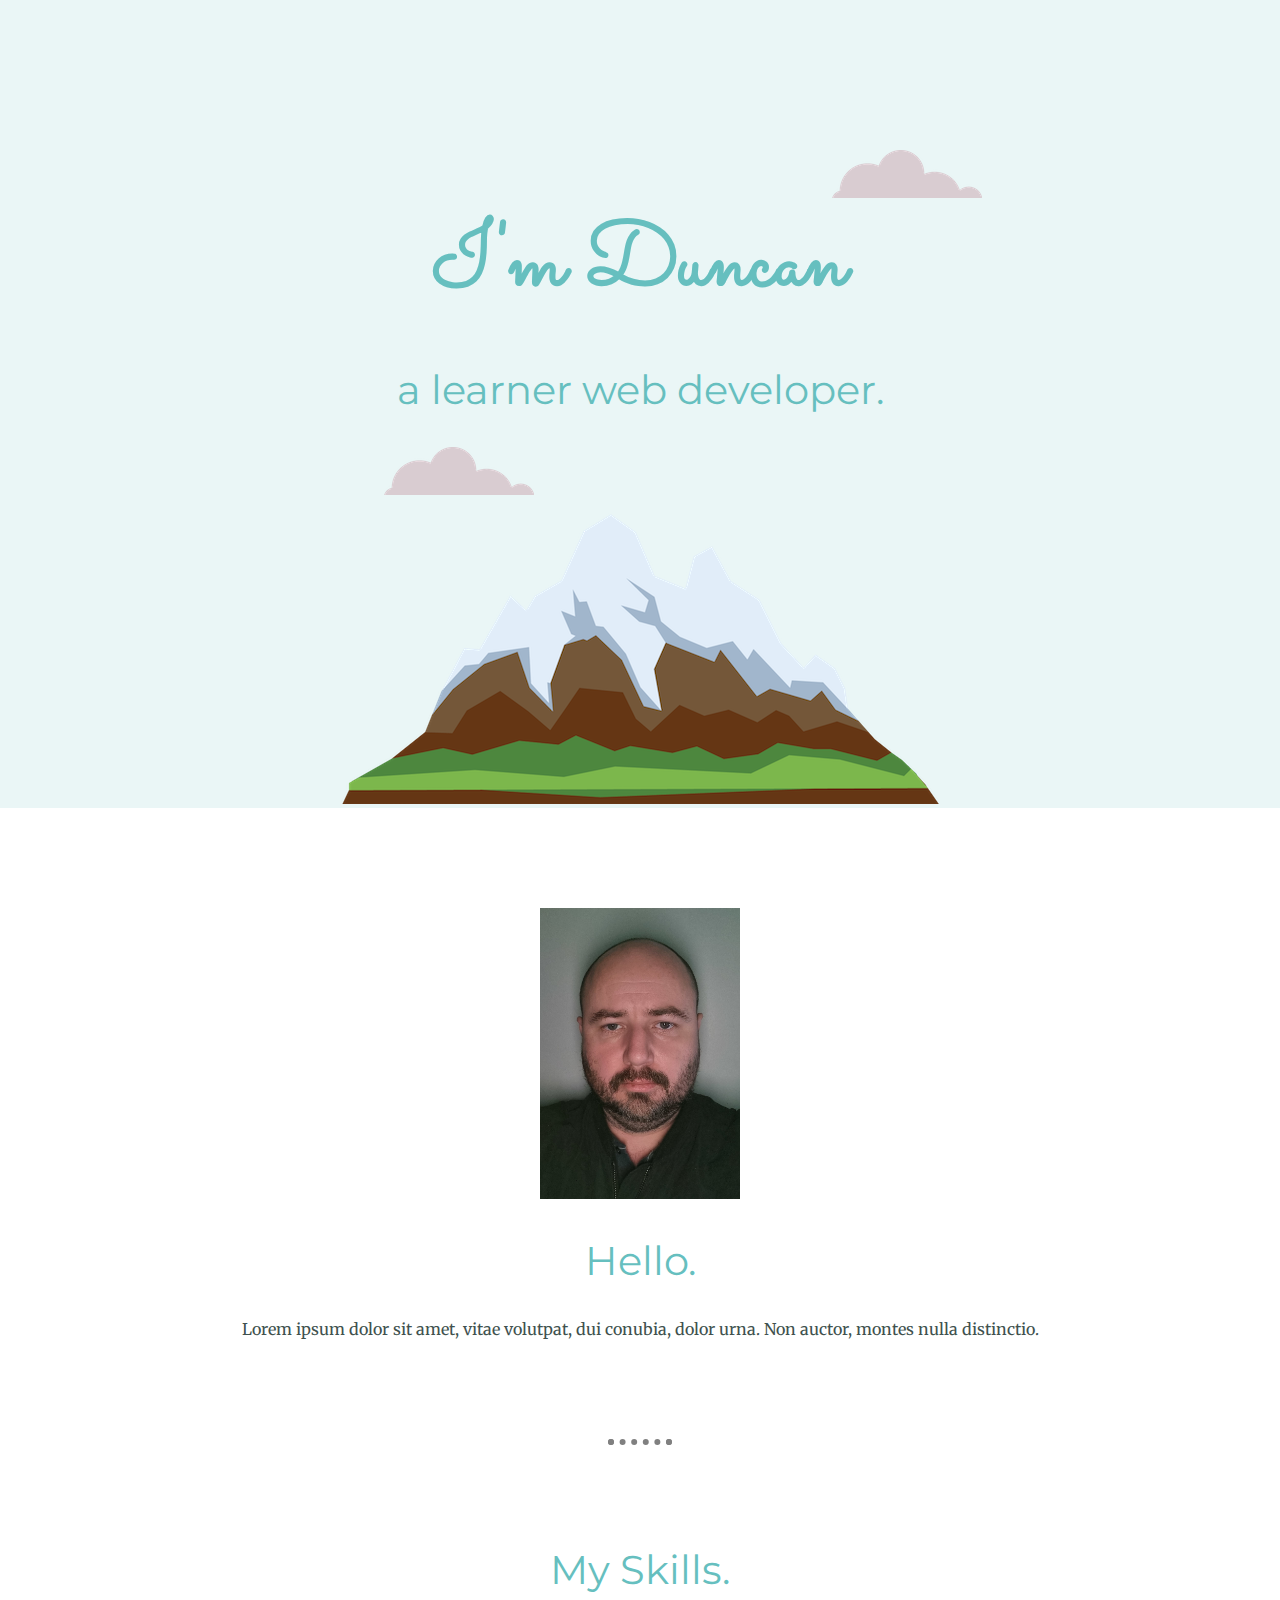
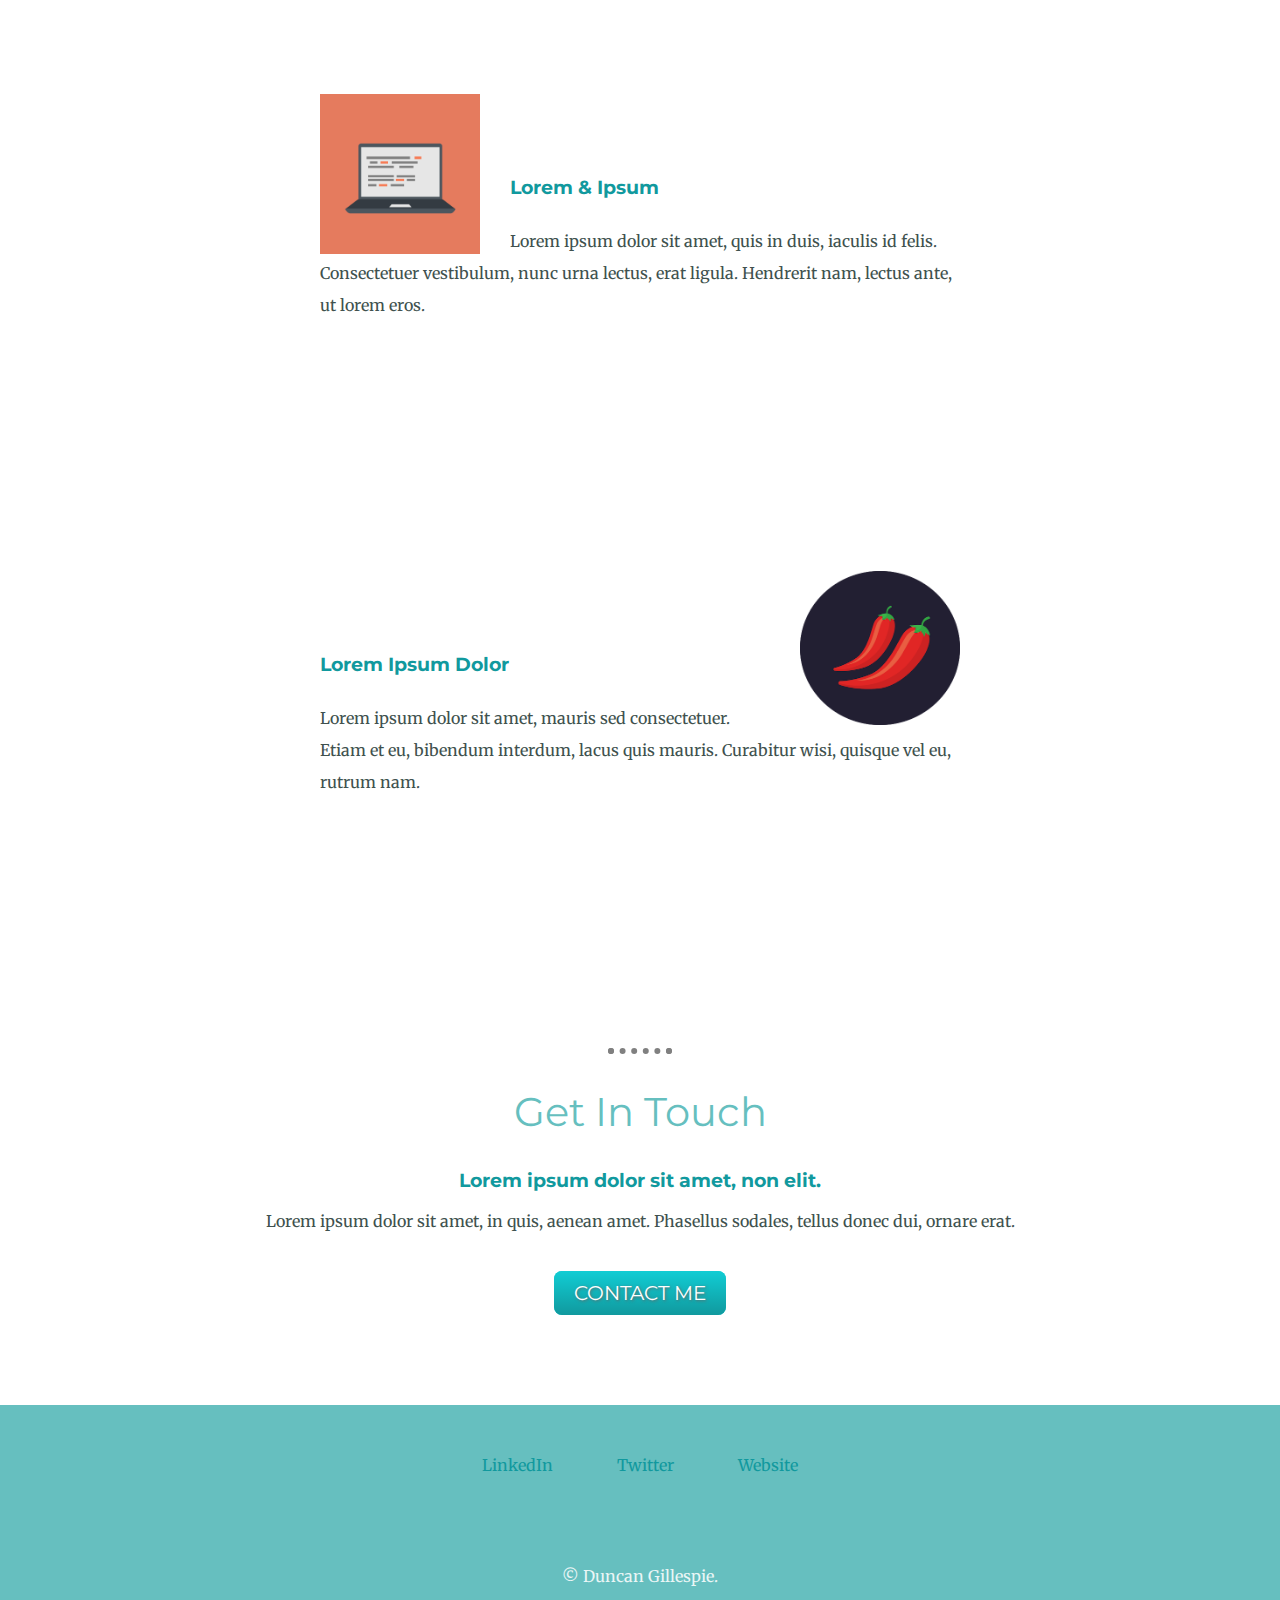
<file: 02css/index.html>
<!DOCTYPE html>
<html>
    <head>
        <meta charset="UTF-8">
        <title>Duncan Gillespie</title>
        <link rel="stylesheet" href="css/styles.css">
        <link rel="icon" href="D.ico" >
        <!--https://www.favicon.cc/ make your own icons-->
        <!--https://colorhunt.co/   color hunt  -->
        <!--https://www.cssfontstack.com/   guide to fonts  -->
        <!--https://fonts.google.com/   link to fonts  -->
        <!--lorem ipsum paragraph filler  -->
        <!--flat icon  -->
        <!--https://giphy.com/  -->
        <!-- https://css3buttongenerator.com/ -->
        <link rel="preconnect" href="https://fonts.googleapis.com">
        <link rel="preconnect" href="https://fonts.gstatic.com" crossorigin>
        <link href="https://fonts.googleapis.com/css2?family=Merriweather&family=Montserrat&family=Sacramento&display=swap" rel="stylesheet">
    </head>
    <body>
        <div class="top-container">
            <img class="top-cloud" src="imgs/cloud.png" alt="cloud-img">
            <h1>I'm Duncan</h1>
            <h2>a learner web developer.</h2>
            <img class="bottom-cloud" src="imgs/cloud.png" alt="cloud-img">
            <!-- <iframe src="https://giphy.com/embed/3ohs7T1ljes6v7EdFe" width="480" height="360" class="giph" frameBorder="0" style="pointer-events: none;" allowFullScreen></iframe>-->
            <img src="imgs/mountain.png" alt="cloud-img">
        </div>
        <div class="middle-container">
            <div class="profile">
              <img class="profile-pic" style="width:200px;" src="imgs/myprofilepic.jpg" alt="Angela Bauer Profile default">
              <h2>Hello.</h2>
              <p>Lorem ipsum dolor sit amet, vitae volutpat, dui conubia, dolor urna. Non auctor, montes nulla distinctio.</p>
            </div>
            <hr>
            <div class="skills">
              <h2>My Skills.</h2>
              <div class="skill-row">
                <img class="code-img" src="imgs/computer.png" alt="">
                <h3 >Lorem & Ipsum</h3>
                <p>Lorem ipsum dolor sit amet, quis in duis, iaculis id felis. Consectetuer vestibulum, nunc urna lectus, erat ligula. Hendrerit nam, lectus ante, ut lorem eros.</p>
              </div>
              <div class="skill-row">
                <img class="chilli-img" src="imgs/chillies.png" alt="">
                <h3>Lorem Ipsum Dolor</h3>
                <p>Lorem ipsum dolor sit amet, mauris sed consectetuer. Etiam et eu, bibendum interdum, lacus quis mauris. Curabitur wisi, quisque vel eu, rutrum nam.</p>
              </div>
            </div>
            <hr>
            <div class="contact-me">
              <h2>Get In Touch</h2>
              <h3>Lorem ipsum dolor sit amet, non elit.</h3>
              <p>Lorem ipsum dolor sit amet, in quis, aenean amet. Phasellus sodales, tellus donec dui, ornare erat.</p>
              <div class="button"><a class="btn" href="mailto:name@email.com">CONTACT ME</a></div>
              
            </div>
          </div>
          
          
          <div class="bottom-container">
            <a class="footer-link" href="https://www.linkedin.com/">LinkedIn</a>
            <a class="footer-link" href="https://twitter.com/">Twitter</a>
            <a class="footer-link" href="https://www.appbrewery.co/">Website</a>
            <p>© Duncan Gillespie.</p>
          </div>
    </body>
</html>
</file>
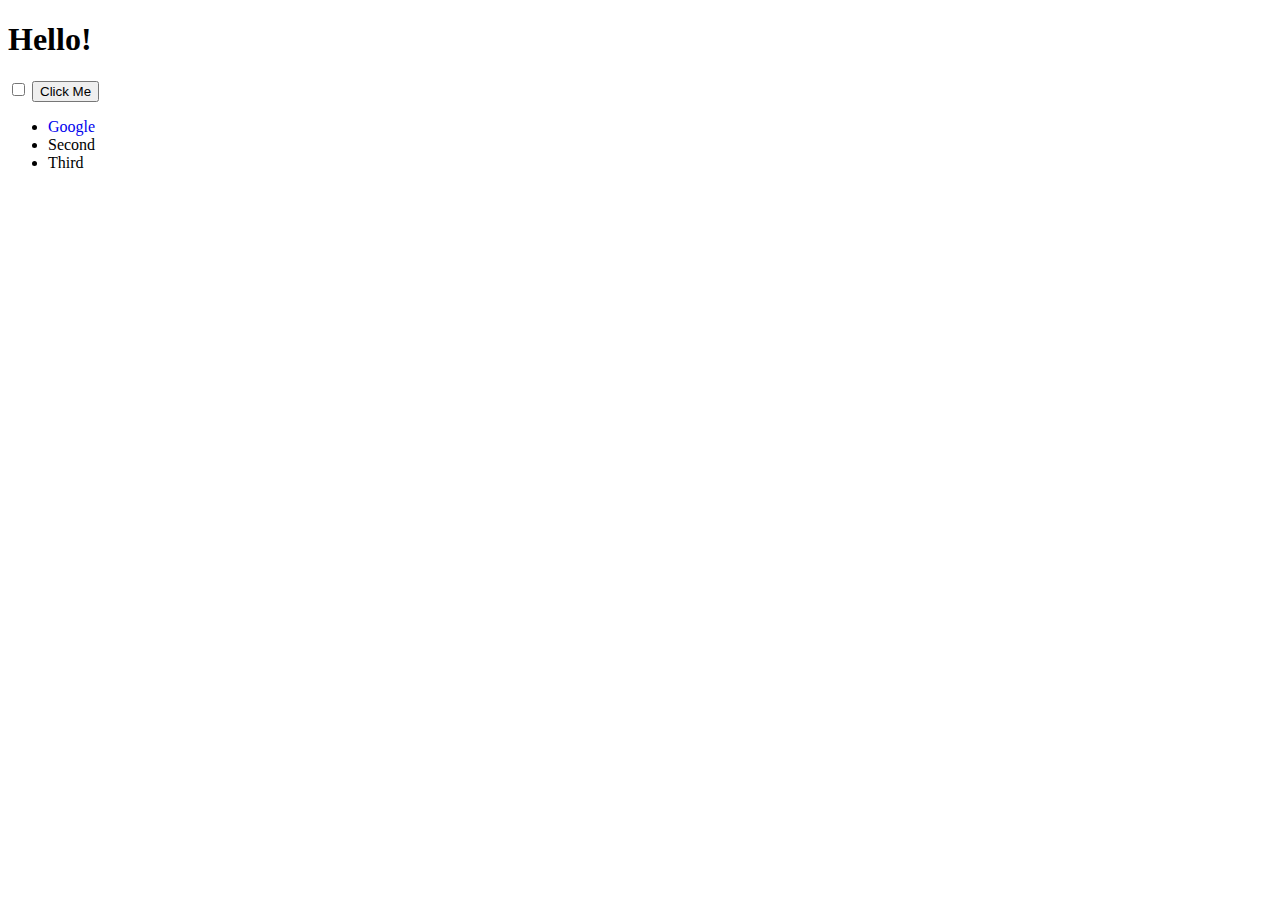
<file: 07javascript3thedom/index.html>
<!DOCTYPE html>
<html lang="eng">
    <head>
        <meta charset="UTF-8">
        <link rel="stylesheet" href="style.css">
        <!-- html tree generator -->
    </head>
    <body>
        <h1 id="title">Hello!</h1>

        <input type="checkbox">

        <button class="btn">Click Me</button>

        <ul id="list">
            <li class="item"><a href="www.google.com">Google</a></li>
            <li class="item">Second</li>
            <li class="item">Third</li>
        </ul>

        <script src="index.js" charset="UTF-8"></script>
    </body>
</html>
</file>
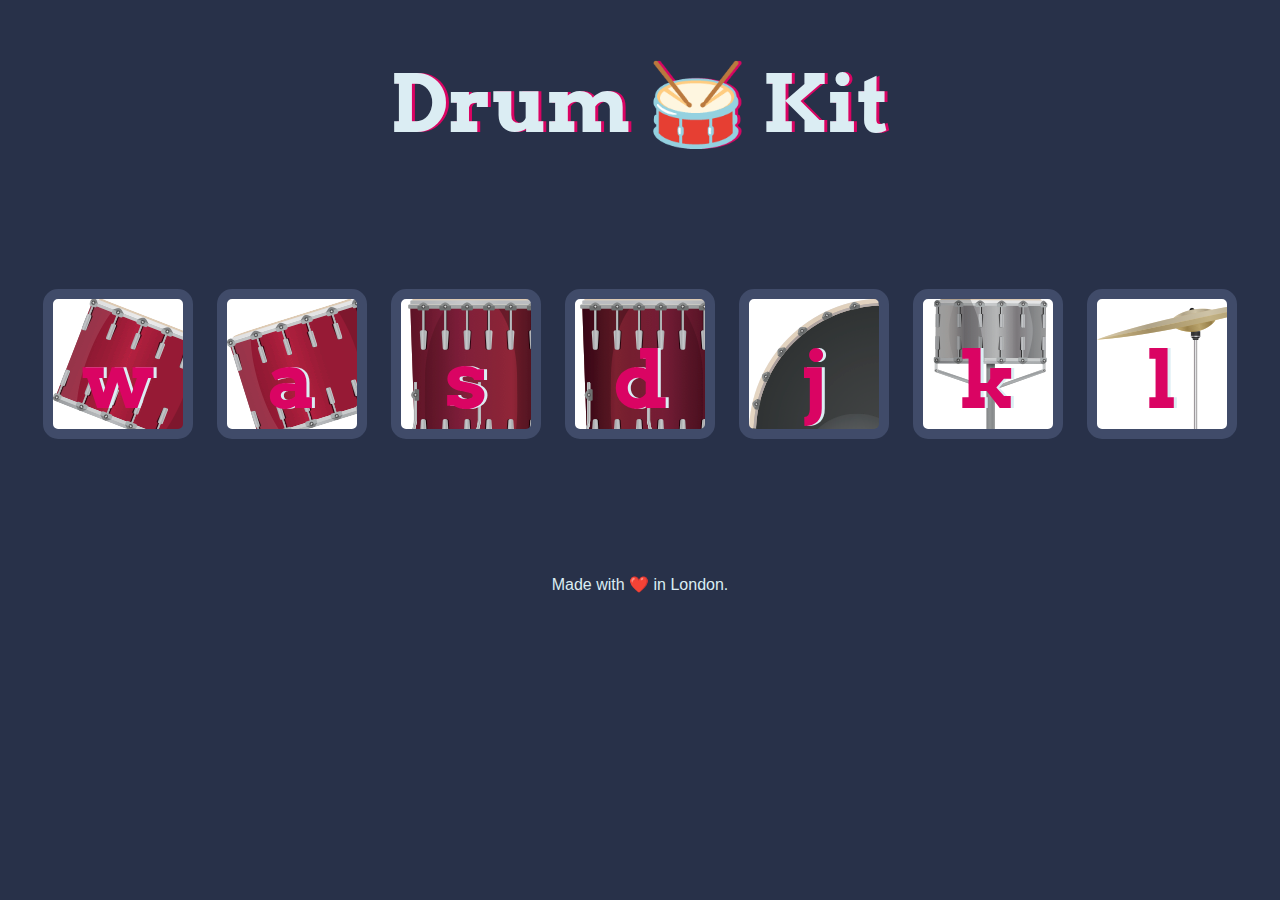
<file: 09javascript5advanced/index.html>
<!DOCTYPE html>
<html lang="en" dir="ltr">

<head>
  <meta charset="utf-8">
  <title>Drum Kit</title>
  <link rel="stylesheet" href="styles.css">
  <link href="https://fonts.googleapis.com/css?family=Arvo" rel="stylesheet">
</head>

<body>

  <h1 id="title">Drum 🥁 Kit</h1>
  <div class="set">
    <button class="w drum">w</button>
    <button class="a drum">a</button>
    <button class="s drum">s</button>
    <button class="d drum">d</button>
    <button class="j drum">j</button>
    <button class="k drum">k</button>
    <button class="l drum">l</button>
  </div>


  <footer>
    Made with ❤️ in London.
  </footer>
  <script src="index.js"></script>
</body>

</html>
</file>
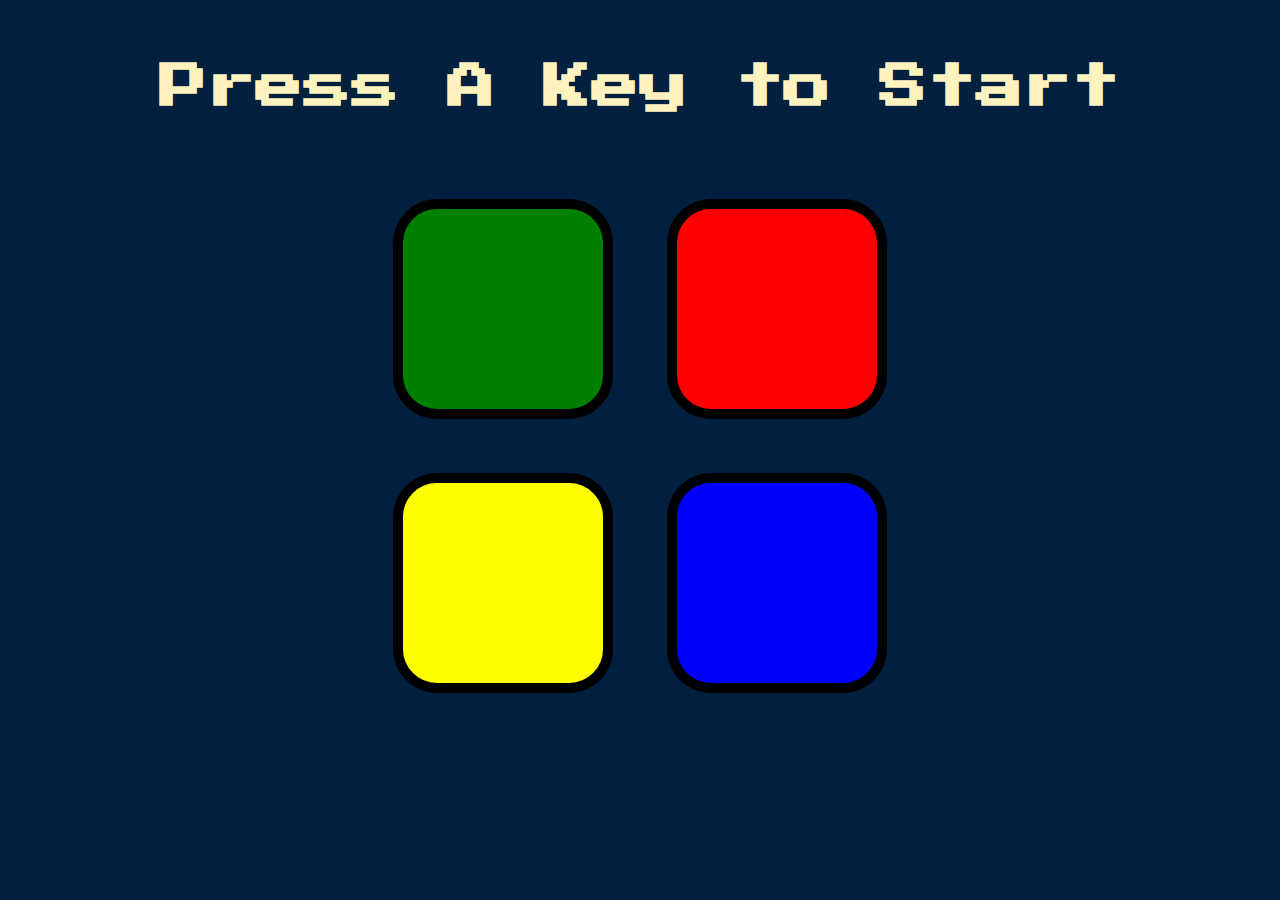
<file: 11jqueryTheSimonGame/index.html>
<!DOCTYPE html>
<html lang="en" dir="ltr">

<head>
  <meta charset="utf-8">
  <title>Simon</title>
  <link rel="stylesheet" href="style.css">
  <link href="https://fonts.googleapis.com/css?family=Press+Start+2P" rel="stylesheet">
</head>

<body>
  <h1 id="level-title">Press A Key to Start</h1>
  <div class="container">
    <div lass="row">

      <div type="button" id="green" class="btn green">

      </div>

      <div type="button" id="red" class="btn red">

      </div>
    </div>

    <div class="row">

      <div type="button" id="yellow" class="btn yellow">

      </div>
      <div type="button" id="blue" class="btn blue">

      </div>

    </div>

  </div>

  <script src="https://ajax.googleapis.com/ajax/libs/jquery/3.3.1/jquery.min.js"></script>
  <script src="index.js" charset="utf-8"></script>

</body>

</html>
</file>
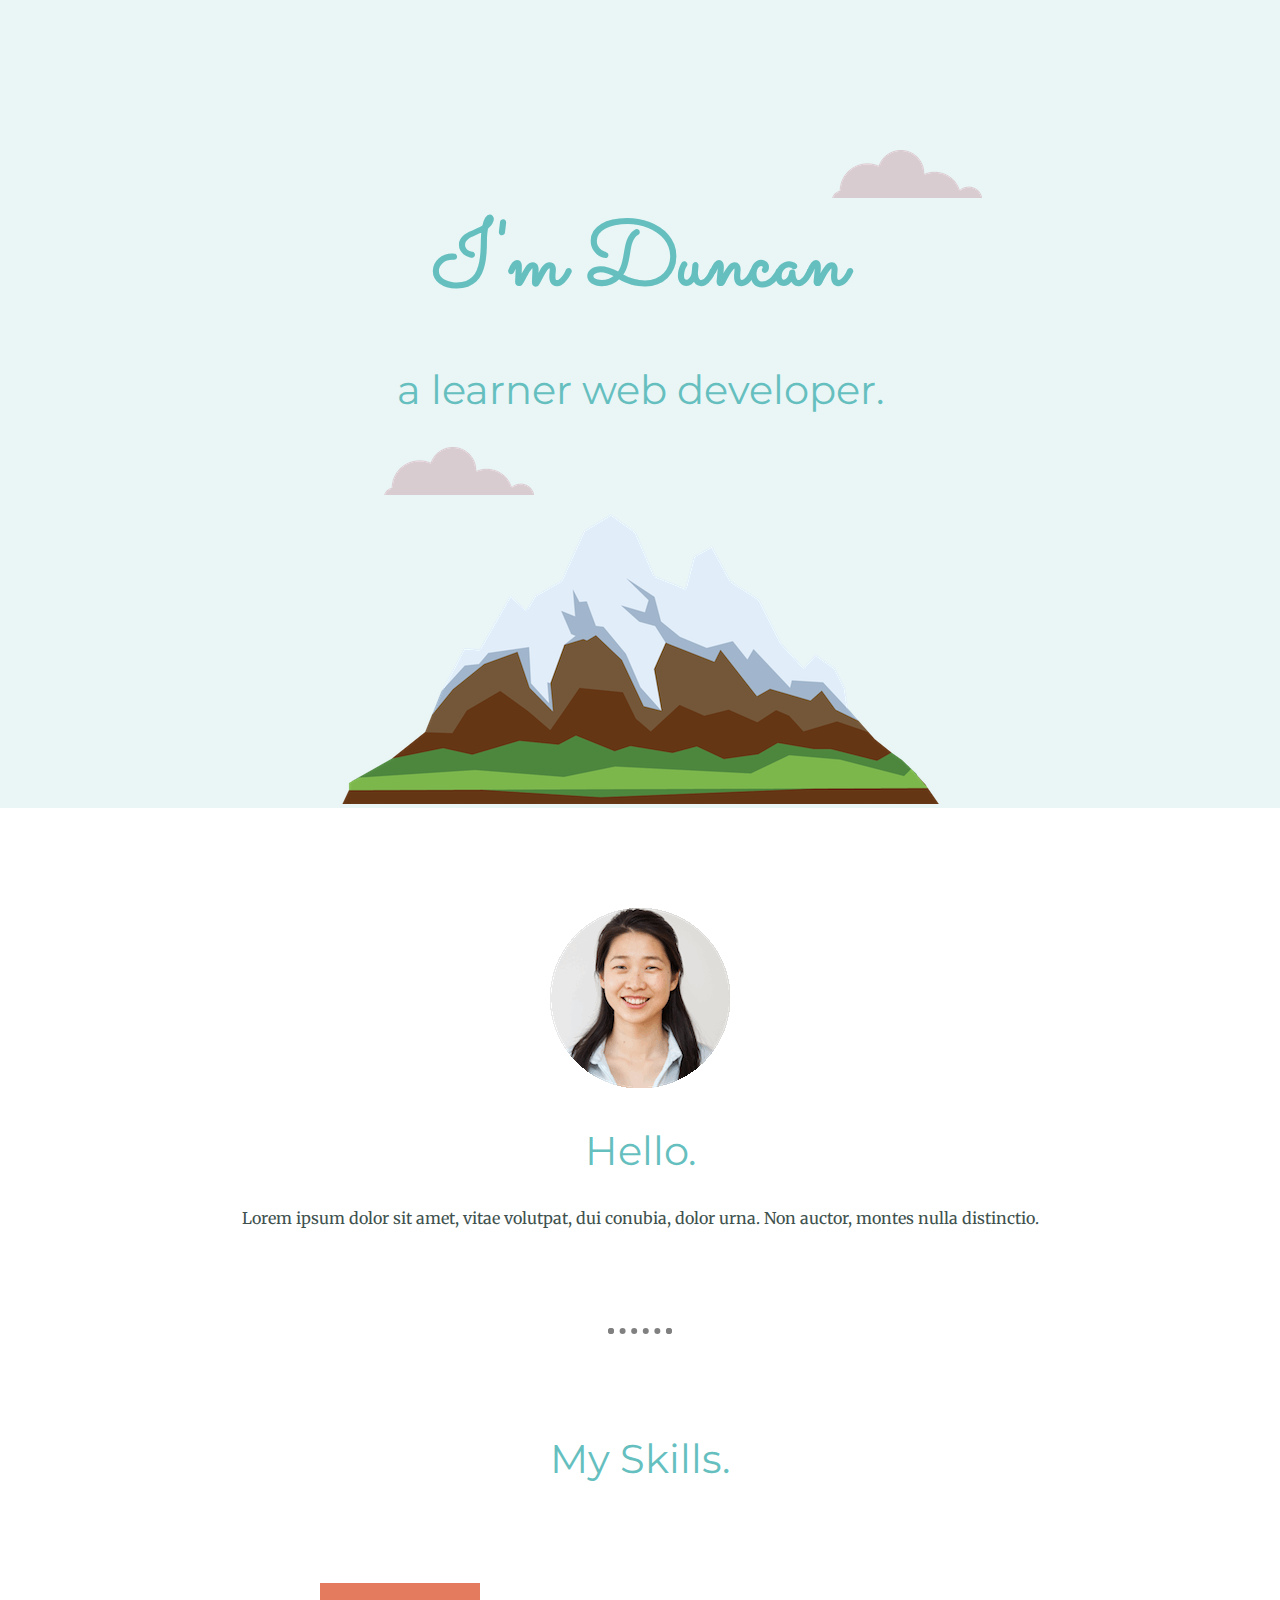
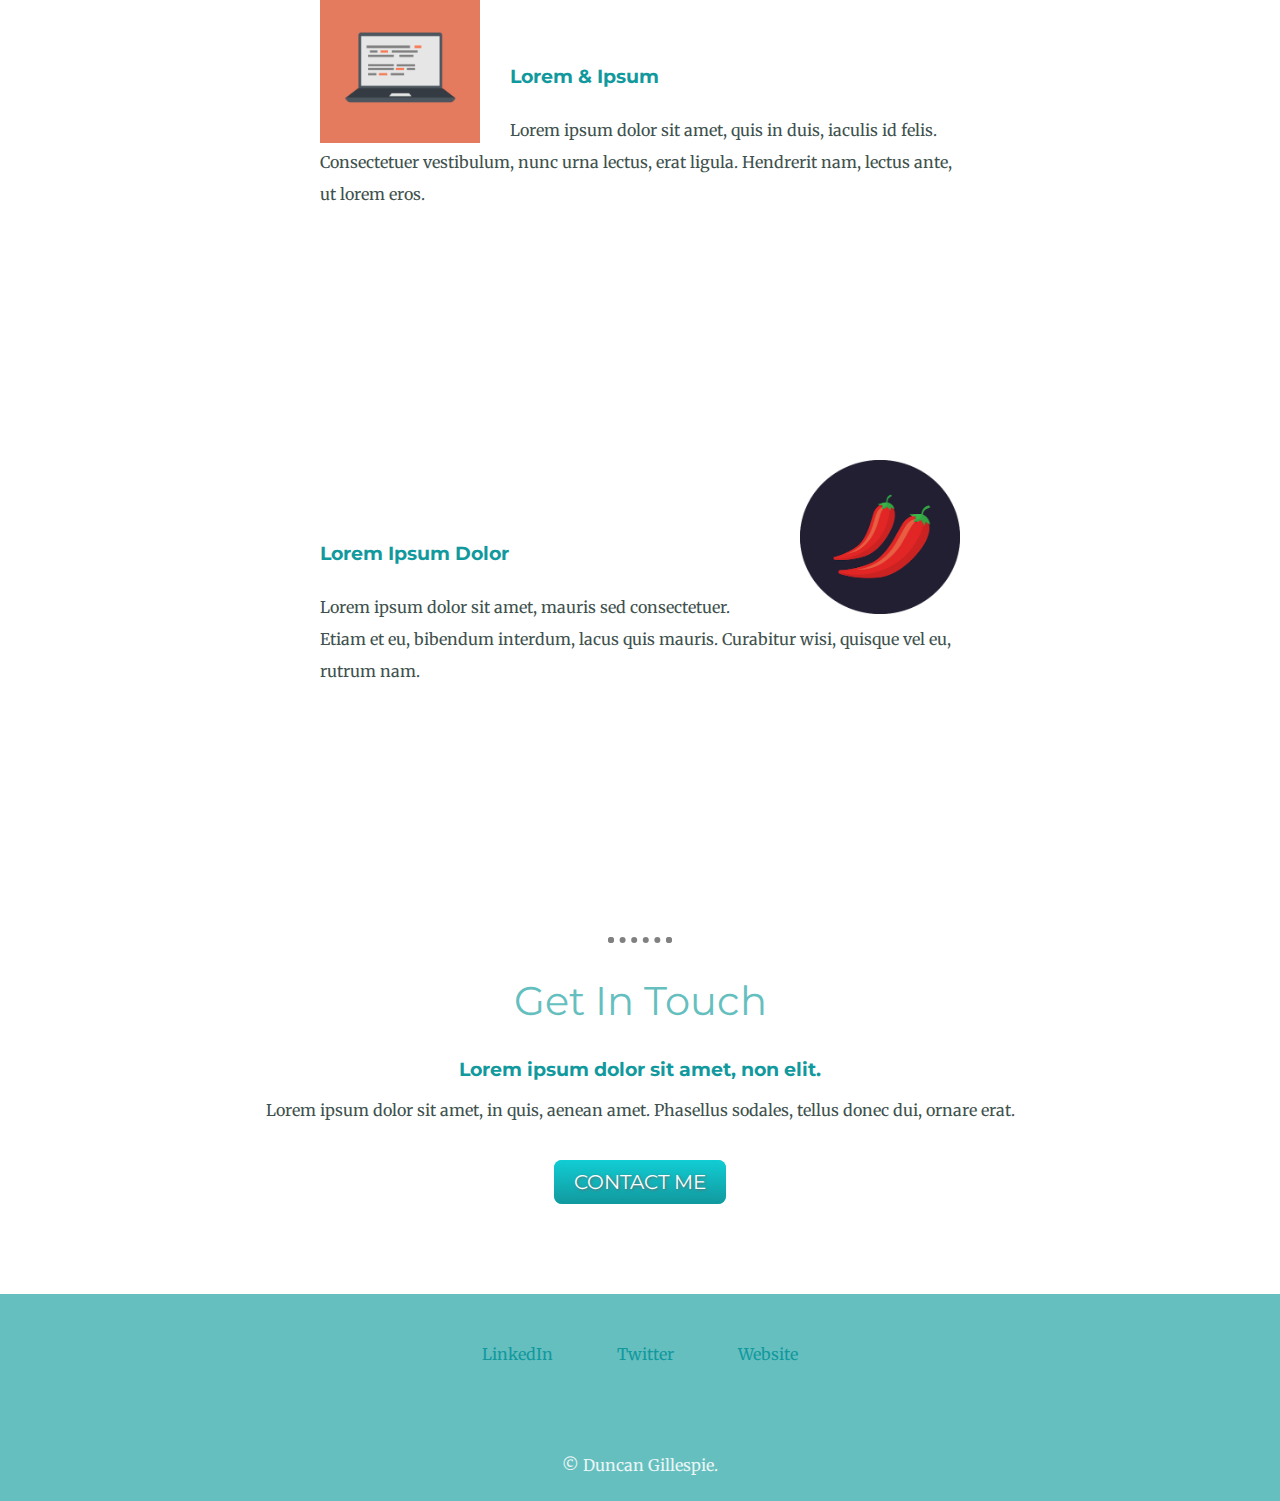
<file: css/index.html>
<!DOCTYPE html>
<html>
    <head>
        <meta charset="UTF-8">
        <title>Duncan Gillespie</title>
        <link rel="stylesheet" href="css/styles.css">
        <link rel="icon" href="D.ico" >
        <!--https://www.favicon.cc/ make your own icons-->
        <!--https://colorhunt.co/   color hunt  -->
        <!--https://www.cssfontstack.com/   guide to fonts  -->
        <!--https://fonts.google.com/   link to fonts  -->
        <!--lorem ipsum paragraph filler  -->
        <!--flat icon  -->
        <!--https://giphy.com/  -->
        <!-- https://css3buttongenerator.com/ -->
        <link rel="preconnect" href="https://fonts.googleapis.com">
        <link rel="preconnect" href="https://fonts.gstatic.com" crossorigin>
        <link href="https://fonts.googleapis.com/css2?family=Merriweather&family=Montserrat&family=Sacramento&display=swap" rel="stylesheet">
    </head>
    <body>
        <div class="top-container">
            <img class="top-cloud" src="imgs/cloud.png" alt="cloud-img">
            <h1>I'm Duncan</h1>
            <h2>a learner web developer.</h2>
            <img class="bottom-cloud" src="imgs/cloud.png" alt="cloud-img">
            <iframe src="https://giphy.com/embed/3ohs7T1ljes6v7EdFe" width="480" height="360" frameBorder="0" style="pointer-events: none;" allowFullScreen></iframe>
            <img src="imgs/mountain.png" alt="cloud-img">
        </div>
        <div class="middle-container">
            <div class="profile">
              <img class="profile-pic" src="imgs/angela.png" alt="Angela Bauer Profile default">
              <h2>Hello.</h2>
              <p>Lorem ipsum dolor sit amet, vitae volutpat, dui conubia, dolor urna. Non auctor, montes nulla distinctio.</p>
            </div>
            <hr>
            <div class="skills">
              <h2>My Skills.</h2>
              <div class="skill-row">
                <img class="code-img" src="imgs/computer.png" alt="">
                <h3 >Lorem & Ipsum</h3>
                <p>Lorem ipsum dolor sit amet, quis in duis, iaculis id felis. Consectetuer vestibulum, nunc urna lectus, erat ligula. Hendrerit nam, lectus ante, ut lorem eros.</p>
              </div>
              <div class="skill-row">
                <img class="chilli-img" src="imgs/chillies.png" alt="">
                <h3>Lorem Ipsum Dolor</h3>
                <p>Lorem ipsum dolor sit amet, mauris sed consectetuer. Etiam et eu, bibendum interdum, lacus quis mauris. Curabitur wisi, quisque vel eu, rutrum nam.</p>
              </div>
            </div>
            <hr>
            <div class="contact-me">
              <h2>Get In Touch</h2>
              <h3>Lorem ipsum dolor sit amet, non elit.</h3>
              <p>Lorem ipsum dolor sit amet, in quis, aenean amet. Phasellus sodales, tellus donec dui, ornare erat.</p>
              <div class="button"><a class="btn" href="mailto:name@email.com">CONTACT ME</a></div>
              
            </div>
          </div>
          
          
          <div class="bottom-container">
            <a class="footer-link" href="https://www.linkedin.com/">LinkedIn</a>
            <a class="footer-link" href="https://twitter.com/">Twitter</a>
            <a class="footer-link" href="https://www.appbrewery.co/">Website</a>
            <p>© Duncan Gillespie.</p>
          </div>
    </body>
</html>
</file>
<file: 02css/css/styles.css>
body{
    margin: 0px;
    text-align: center;
    font-family: 'Merriweather', serif;

}

.giph{
    margin: 0px auto;
    position: absolute;
}
h1{
    margin: 50px auto 0 auto;
    padding-top: 0px;
    font-family: 'Sacramento', cursive;
    font-size: 562.5%; 
    /* 16px = 100%  90px/16 = 5.625 */
    /* 16px = 1em   1 em = 1 capital M    5.625em */ 
    /* rem root M doesn't matter if previous scaling applied */ 
    color: #66BFBF;
    /* line-height: 2; */
}
h2{
    font-family: 'Montserrat', sans-serif;
    font-size: 2.5rem;
    color: #66BFBF;
    font-weight:normal;
}
h3{
    font-family: 'Montserrat', sans-serif;
    color: #11999E;
}
p{
    color: #40514e;
}

hr{
    border: dotted grey 6px;
    border-bottom: none;
    width: 4%;
}

.top-container{
    background-color: #EAF6F6;
    margin-left: auto;
    margin-right: auto;
    position: relative;
    padding-top: 150px;;
}
.top-cloud{
    position: absolute;
    left: 65%;
}
.bottom-cloud{
    position: absolute;
    left: 30%;
}

iframe{
    position: absolute;
    left: 700px;
    top: 100px;
    
}

.profile{
    margin-bottom: 100px;
}
.profile-pic{
    margin-top: 100px;
}
.dots{
    font-size: 300%;
    color: grey;
}
.middle-container{
    
    
}

.skills{
    margin-top: 100px;
}
.skill-row{
    width: 50%;
    margin: 100px auto 200px auto;
    text-align: left;  
    line-height: 2;
}
.skill-row h3{
    padding-top: 75px;
}
.skill-row p{
    padding-bottom: 50px;   
}
.code-img{
    margin: 0 30px 0px 0;
    width: 25%;
    float: left;
    /* clear: left to remove for text, etc. */
}

.chilli-img{
    margin: 0 0 0 30px ;
    width: 25%;
    float: right;
}
.button{
    margin:50px 0 100px 0;
}
.btn {
    background: #11cdd4;
    background-image: -webkit-linear-gradient(top, #11cdd4, #11999e);
    background-image: -moz-linear-gradient(top, #11cdd4, #11999e);
    background-image: -ms-linear-gradient(top, #11cdd4, #11999e);
    background-image: -o-linear-gradient(top, #11cdd4, #11999e);
    background-image: linear-gradient(to bottom, #11cdd4, #11999e);
    -webkit-border-radius: 8;
    -moz-border-radius: 8;
    border-radius: 8px;
    text-shadow: 1px 1px 3px #666666;
    font-family: 'Montserrat', sans-serif;
    color: white;
    font-size: 20px;
    padding: 10px 20px 10px 20px;
    text-decoration: none;
  }
  
  .btn:hover {
    background: #30e3cb;
    background-image: -webkit-linear-gradient(top, #30e3cb, #2bc4ad);
    background-image: -moz-linear-gradient(top, #30e3cb, #2bc4ad);
    background-image: -ms-linear-gradient(top, #30e3cb, #2bc4ad);
    background-image: -o-linear-gradient(top, #30e3cb, #2bc4ad);
    background-image: linear-gradient(to bottom, #30e3cb, #2bc4ad);
    text-decoration: none;
  }


.bottom-container{
    background-color: #66BFBF;
    padding: 50px 0 10px 0;
}

.bottom-container a{
    color: #11999E;
    padding: 30px;
    text-decoration: none;
}

.bottom-container p {
    padding-top: 75px;
    color: #EAF6F6;
}
</file>
<file: 07javascript3thedom/style.css>
a{
    text-decoration: none;

}

.huge{
    font-size: 10rem;
    color: red;
    font-weight: bold;
}
</file>
<file: 09javascript5advanced/styles.css>
body {
  text-align: center;
  background-color: #283149;
}

h1 {
  font-size: 5rem;
  color: #DBEDF3;
  font-family: "Arvo", cursive;
  text-shadow: 3px 0 #DA0463;

}

footer {
  color: #DBEDF3;
  font-family: sans-serif;
}

.w {
  background-image: url("images/tom1.png");
}

.a {
  background-image: url("images/tom2.png");
}

.s {
  background-image: url("images/tom3.png");
}

.d {
  background-image: url("images/tom4.png");
}

.j {
  background-image: url("images/kick.png");
}

.k {
  background-image: url("images/snare.png");
}

.l {
  background-image: url("images/crash.png");
} 

.set {
  margin: 10% auto;
}

.game-over {
  background-color: red;
  opacity: 0.8;
}

.pressed {
  box-shadow: 0 3px 4px 0 #DBEDF3;
  opacity: 0.5;
}

.red {
  color: red;
}

.drum {
  outline: none;
  border: 10px solid #404B69;
  font-size: 5rem;
  font-family: 'Arvo', cursive;
  line-height: 2;
  font-weight: 900;
  color: #DA0463;
  text-shadow: 3px 0 #DBEDF3;
  border-radius: 15px;
  display: inline-block;
  width: 150px;
  height: 150px;
  text-align: center;
  margin: 10px;
  background-color: white;
}
</file>
<file: 11jqueryTheSimonGame/style.css>
body {
    text-align: center;
    background-color: #011F3F;
  }
  
  #level-title {
    font-family: 'Press Start 2P', cursive;
    font-size: 3rem;
    margin:  5%;
    color: #FEF2BF;
  }
  
  .container {
    display: block;
    width: 50%;
    margin: auto;
  
  }
  
  .btn {
    margin: 25px;
    display: inline-block;
    height: 200px;
    width: 200px;
    border: 10px solid black;
    border-radius: 20%;
  }
  
  .game-over {
    background-color: red;
    opacity: 0.8;
  }
  
  .red {
    background-color: red;
  }
  
  .green {
    background-color: green;
  }
  
  .blue {
    background-color: blue;
  }
  
  .yellow {
    background-color: yellow;
  }
  
  .pressed {
    box-shadow: 0 0 20px white;
    background-color: grey;
  }
</file>
<file: css/css/styles.css>
body{
    margin: 0px;
    text-align: center;
    font-family: 'Merriweather', serif;

}
h1{
    margin: 50px auto 0 auto;
    padding-top: 0px;
    font-family: 'Sacramento', cursive;
    font-size: 562.5%; 
    /* 16px = 100%  90px/16 = 5.625 */
    /* 16px = 1em   1 em = 1 capital M    5.625em */ 
    /* rem root M doesn't matter if previous scaling applied */ 
    color: #66BFBF;
    /* line-height: 2; */
}
h2{
    font-family: 'Montserrat', sans-serif;
    font-size: 2.5rem;
    color: #66BFBF;
    font-weight:normal;
}
h3{
    font-family: 'Montserrat', sans-serif;
    color: #11999E;
}
p{
    color: #40514e;
}

hr{
    border: dotted grey 6px;
    border-bottom: none;
    width: 4%;
}

.top-container{
    background-color: #EAF6F6;
    margin-left: auto;
    margin-right: auto;
    position: relative;
    padding-top: 150px;;
}
.top-cloud{
    position: absolute;
    left: 65%;
}
.bottom-cloud{
    position: absolute;
    left: 30%;
}

iframe{
    position: absolute;
    left: 700px;
    top: 100px;
    
}

.profile{
    margin-bottom: 100px;
}
.profile-pic{
    margin-top: 100px;
}
.dots{
    font-size: 300%;
    color: grey;
}
.middle-container{
    
    
}

.skills{
    margin-top: 100px;
}
.skill-row{
    width: 50%;
    margin: 100px auto 200px auto;
    text-align: left;  
    line-height: 2;
}
.skill-row h3{
    padding-top: 75px;
}
.skill-row p{
    padding-bottom: 50px;   
}
.code-img{
    margin: 0 30px 0px 0;
    width: 25%;
    float: left;
    /* clear: left to remove for text, etc. */
}

.chilli-img{
    margin: 0 0 0 30px ;
    width: 25%;
    float: right;
}
.button{
    margin:50px 0 100px 0;
}
.btn {
    background: #11cdd4;
    background-image: -webkit-linear-gradient(top, #11cdd4, #11999e);
    background-image: -moz-linear-gradient(top, #11cdd4, #11999e);
    background-image: -ms-linear-gradient(top, #11cdd4, #11999e);
    background-image: -o-linear-gradient(top, #11cdd4, #11999e);
    background-image: linear-gradient(to bottom, #11cdd4, #11999e);
    -webkit-border-radius: 8;
    -moz-border-radius: 8;
    border-radius: 8px;
    text-shadow: 1px 1px 3px #666666;
    font-family: 'Montserrat', sans-serif;
    color: white;
    font-size: 20px;
    padding: 10px 20px 10px 20px;
    text-decoration: none;
  }
  
  .btn:hover {
    background: #30e3cb;
    background-image: -webkit-linear-gradient(top, #30e3cb, #2bc4ad);
    background-image: -moz-linear-gradient(top, #30e3cb, #2bc4ad);
    background-image: -ms-linear-gradient(top, #30e3cb, #2bc4ad);
    background-image: -o-linear-gradient(top, #30e3cb, #2bc4ad);
    background-image: linear-gradient(to bottom, #30e3cb, #2bc4ad);
    text-decoration: none;
  }


.bottom-container{
    background-color: #66BFBF;
    padding: 50px 0 10px 0;
}

.bottom-container a{
    color: #11999E;
    padding: 30px;
    text-decoration: none;
}

.bottom-container p {
    padding-top: 75px;
    color: #EAF6F6;
}
</file>
